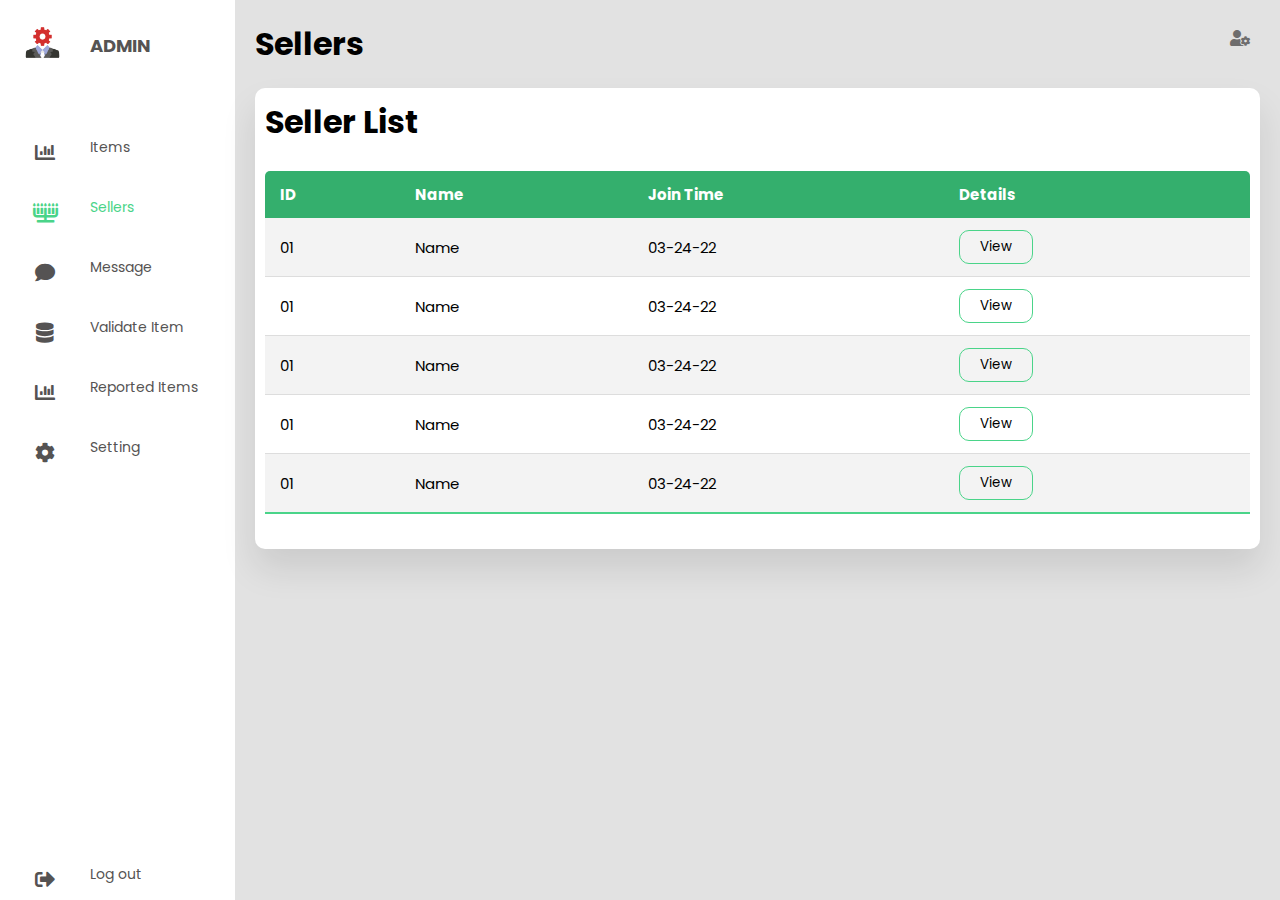
<file: AdminPanel/Html Template/sellers.html>
<!DOCTYPE html>
<html lang="en">
<head>
  <meta charset="UTF-8" />
  <title>Admin</title>
  <link rel="stylesheet" href="style.css" />
  <!-- Font Awesome Cdn Link -->
  <link rel="stylesheet" href="https://cdnjs.cloudflare.com/ajax/libs/font-awesome/5.15.4/css/all.min.css"/>
</head>
<body>
  <div class="container">
    <nav>
      <ul>
        <li><a href="#" class="logo">
          <img src="./4_(50).jpg">
          <span class="nav-item">Admin</span>
        </a></li>
        <li><a href="index.html">
            <i class="fas fa-chart-bar"></i>
            <span class="nav-item">Items</span>
          </a></li>
        <li><a href="#">
          <i class="fas fa-menorah" style="color: #4AD489;"></i>
          <span class="nav-item" style="color: #4AD489;">Sellers</span>
        </a></li>
        <li><a href="#">
          <i class="fas fa-comment"></i>
          <span class="nav-item">Message</span>
        </a></li>
        <li><a href="#">
          <i class="fas fa-database"></i>
          <span class="nav-item">Validate Item</span>
        </a></li>
        <li><a href="#">
          <i class="fas fa-chart-bar"></i>
          <span class="nav-item">Reported Items</span>
        </a></li>
        <li><a href="#">
          <i class="fas fa-cog"></i>
          <span class="nav-item">Setting</span>
        </a></li>

        <li><a href="#" class="logout">
          <i class="fas fa-sign-out-alt"></i>
          <span class="nav-item">Log out</span>
        </a></li>
      </ul>
    </nav>


    <section class="main">
      <div class="main-top">
        <h1>Sellers</h1>
        <i class="fas fa-user-cog"></i>
      </div>
      <section class="seller">
        <div class="seller-list">
          <h1>Seller List</h1>
          <table class="table">
            <thead>
              <tr>
                <th>ID</th>
                <th>Name</th>
                <th>Join Time</th>
                <th>Details</th>
              </tr>
            </thead>
            <tbody>
              <tr>
                <td>01</td>
                <td>Name</td>
                <td>03-24-22</td>
                <td><button>View</button></td>
              </tr>
              <tr>
                <td>01</td>
                <td>Name</td>
                <td>03-24-22</td>
                <td><button>View</button></td>
              </tr>
              <tr>
                <td>01</td>
                <td>Name</td>
                <td>03-24-22</td>
                <td><button>View</button></td>
              </tr>
              <tr>
                <td>01</td>
                <td>Name</td>
                <td>03-24-22</td>
                <td><button>View</button></td>
              </tr>
              <tr>
                <td>01</td>
                <td>Name</td>
                <td>03-24-22</td>
                <td><button>View</button></td>
              </tr>
            </tbody>
          </table>
        </div>
      </section>
    </section>
  </div>

</body>
</html>
</file>
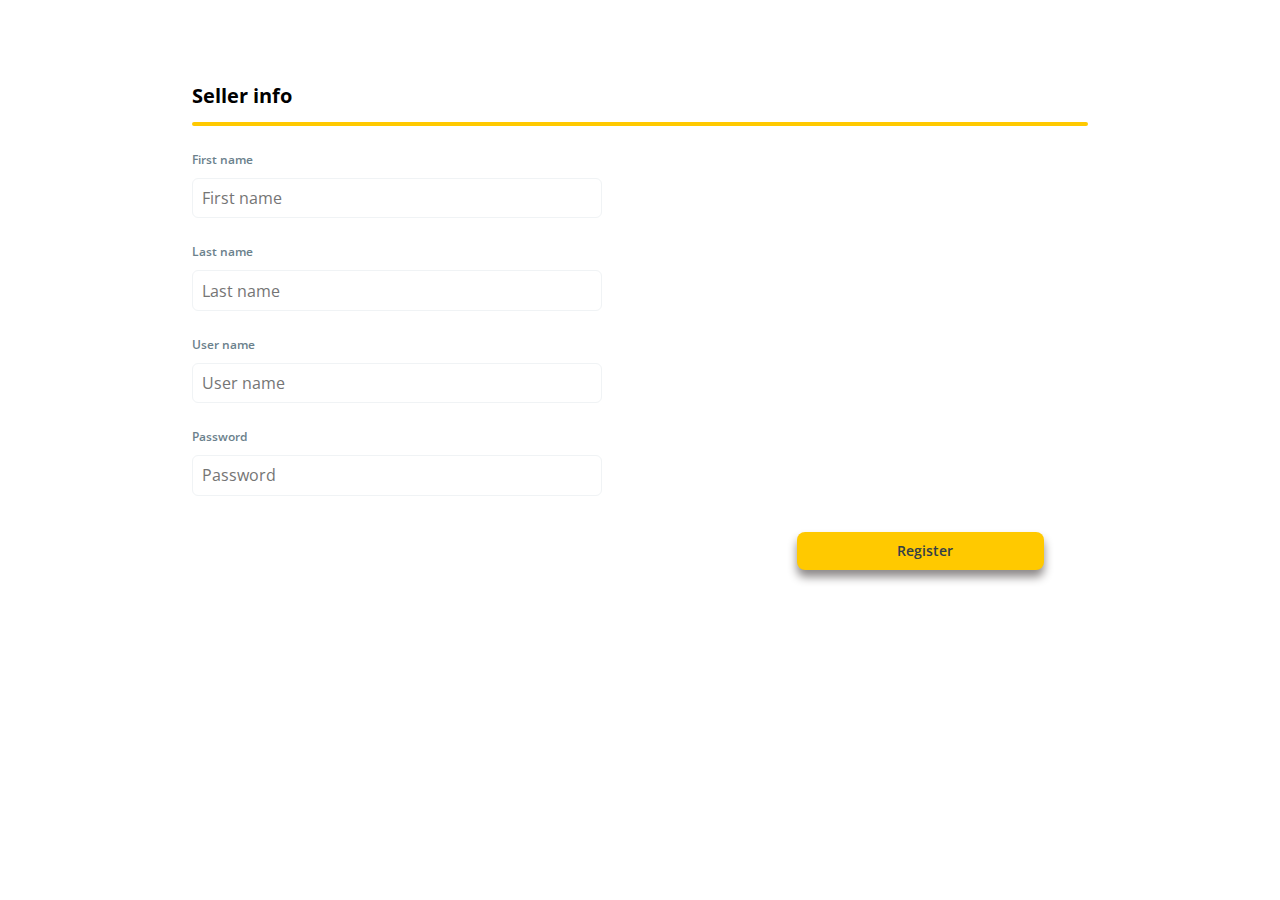
<file: SellerPage/Components/sellerRegister.html>
<!DOCTYPE html>
<html lang="en">
<head>
    <meta charset="UTF-8">
    <meta http-equiv="X-UA-Compatible" content="IE=edge">
    <meta name="viewport" content="width=device-width, initial-scale=1.0">
    <link rel="stylesheet" href="../style.css">
    <title>Seller Info</title>
</head>
<body>
    <form action="" method="post">
        <div class="cont">
            <h3 class="header">Seller info</h3>
            <hr class="headerline">
            <div class="container">
                <div class="seccol">
                    <div>
                        <label for="">First name</label>
                        <input type="text" placeholder="First name" name="fname">
                    </div>
                    <div>
                        <label for="">Last name</label>
                        <input type="text" placeholder="Last name" name="lname">
                    </div>
                    <div>
                        <label for="">User name</label>
                        <input type="text" placeholder="User name" name="uname">
                    </div>
                    <div>
                        <label for="">Password</label>
                        <input type="password" placeholder="Password" name="password">
                    </div>
                </div>
            </div>
            <input class="submitbtn" type="submit" value="Register" name="registerbtn" id="registerbtn">
            
        </div>
    </form>
</body>
</html>
</file>
<file: AdminPanel/Html Template/style.css>
/*  import google fonts */
@import url("https://fonts.googleapis.com/css2?family=Poppins:wght@400;500;600;700&display=swap");
*{
  margin: 0;
  padding: 0;
  outline: none;
  border: none;
  text-decoration: none;
  box-sizing: border-box;
  font-family: "Poppins", sans-serif;
}
body{
  background: rgb(226, 226, 226);
}
nav{
  position: sticky;
  top: 0;
  bottom: 0;
  height: 100vh;
  left: 0;
  min-width: 235px;
  background: #fff;
  overflow: hidden;
  transition: 1s;
}
.logo{
  text-align: center;
  display: flex;
  margin: 10px 0 0 10px;
  padding-bottom: 3rem;
}

.logo img{
  width: 45px;
  height: 45px;
  border-radius: 50%;
}
.logo span{
  font-weight: bold;
  padding-left: 15px;
  font-size: 18px;
  text-transform: uppercase;
}
a{
  position: relative;
  width: 280px;
  font-size: 14px;
  color: rgb(85, 83, 83);
  display: table;
  padding: 10px;
}
nav .fas{
  position: relative;
  width: 70px;
  height: 40px;
  top: 20px;
  font-size: 20px;
  text-align: center;
}
.nav-item{
  position: relative;
  top: 12px;
  margin-left: 10px;
}
a:hover{
  background: #eee;
}
a:hover i{
  color: #34AF6D;
  transition: 0.5s;
}
.logout{
  position: absolute;
  bottom: 0;
}

.container{
  display: flex;
}

/* MAin Section */
.main{
  position: relative;
  padding: 20px;
  width: 100%;
}
.main-top{
  display: flex;
  width: 100%;
}
.main-top i{
  position: absolute;
  right: 0;
  margin: 10px 30px;
  color: rgb(110, 109, 109);
  cursor: pointer;
}
.main .items{
  display: flex;
  width: 100%;
  flex-wrap: wrap;
  justify-content: center;
}
.items .card{
    min-width: 250px;
  margin: 10px;
  background: #fff;
  text-align: center;
  border-radius: 10px;
  padding: 10px;
  box-shadow: 0 20px 35px rgba(0, 0, 0, 0.1);
}
.items .card img{
  width: 200px;
  height: 200px;
  border-radius: 50%;
}
.items .card h4{
  text-transform: uppercase;
}
.items .card p{
  font-size: 12px;
  text-transform: uppercase;
}
.items table{
  margin:  auto;
}
.items .per span{
  padding: 5px;
  border-radius: 10px;
  background: rgb(223, 223, 223);
}
.items td{
  font-size: 14px;
  padding-right: 15px;
}
.items .card button{
  width: 100%;
  margin-top: 8px;
  padding: 7px;
  cursor: pointer;
  border-radius: 10px;
  background: transparent;
  border: 1px solid  vf;
}
.items .card button:hover{
  background: #4AD489;
  color: #fff;
  transition: 0.5s;
}

/*seller List serction  */
.seller{
  margin-top: 20px;
  text-transform: capitalize;
}
.seller-list{
  width: 100%;
  padding: 10px;
  margin-top: 10px;
  background: #fff;
  border-radius: 10px;
  box-shadow: 0 20px 35px rgba(0, 0, 0, 0.1);
}
.table{
  border-collapse: collapse;
  margin: 25px 0;
  font-size: 15px;
  min-width: 100%;
  overflow: hidden;
  border-radius: 5px 5px 0 0;
}
table thead tr{
  color: #fff;
  background: #34AF6D;
  text-align: left;
  font-weight: bold;
}
.table th,
.table td{
  padding: 12px 15px;
}
.table tbody tr{
  border-bottom: 1px solid #ddd;
}
.table tbody tr:nth-of-type(odd){
  background: #f3f3f3;
}
.table tbody tr.active{
  font-weight: bold;
  color: #4AD489;
}
.table tbody tr:last-of-type{
  border-bottom: 2px solid #4AD489;
}
.table button{
  padding: 6px 20px;
  border-radius: 10px;
  cursor: pointer;
  background: transparent;
  border: 1px solid #4AD489;
}
.table button:hover{
  background: #4AD489;
  color: #fff;
  transition: 0.5rem;
}
</file>
<file: SellerPage/style.css>
@import url('https://fonts.googleapis.com/css2?family=Open+Sans:wght@400;600&display=swap');
*{
    padding:0;
    margin:0;
}
div{
    display:flex;
    flex-direction: column;
}
.container{
    width:70vw;
    flex-direction: row;
    
}
.cont{
    width:70vw;
    margin-left:auto;
    margin-right:auto;
    
}
.firstcol{
    width: 32vw;
    margin-right: 3vw;
}
.seccol{
    width:32vw;
    margin-right:3vw;
}
div input{
    height: 3vw;
    border-radius: 6px;
    padding-left: 9px;
    border: 1px solid rgb(240, 243, 245);
    font-family: "Open Sans";
    font-weight: 400;
    font-size: 16px;
    color: rgb(51, 51, 51);
   
}
div label{
    color: rgb(107, 129, 140);
    margin-bottom: 10px;
    margin-top: 25px;
    font-family: "Open Sans";
    font-size: 12px;
    font-weight: 600;
}

.textArea{
    color: rgb(107, 129, 140);
    font-family: "Open Sans";
    font-size: 14px;
    font-weight: 400;
    border: 1px solid rgb(243, 245, 246);
    border-radius: 6px;
    line-height: 1.5;
    height:98px;
    padding-left:10px;
    padding-top:8px;
    width: 66vw;
}
.header{
    font-size: 1.6vw;
    margin-top:9vh;
    font-family: 'Open Sans', sans-serif;
}
.submitbtn{
    width: 247px;
    margin-top: 4vh;
    background-color: rgb(255, 201, 0);
    border: none;
    color: rgb(51, 62, 72);
    font-size: 14px;
    font-family: 'Open Sans', sans-serif;
    font-weight: 600;
    text-align:center;
    border-radius:8px;
    box-shadow: 0px 7px 10px #8d8989;
    margin-left: auto;
    margin-right: 44px;
    margin-bottom:100px;
}
.submitbtn:hover{
    opacity:.9;
    cursor: pointer;
}
.headerline{
    border: 2px solid rgb(255,201,0);
    border-radius: 25px;
    margin-top: 13px;
}
.signinpage{
    margin-left:auto;
}
.logincontainer{
    width: 100%;
    flex-direction: row;
    display: flex;
    justify-content: center;
}
.logincont{
    width:50vw;
    margin-left:auto;
    margin-right:auto;
}
.loginbtn{
    margin-left:0;
    margin-right:0;
    width:176px;
    margin-bottom:30px;
}
.createlink{
    font-family: 'Open Sans', sans-serif;
    font-weight: 400;
    text-decoration: none;
    color: rgb(51, 51, 51);
    font-size:14px;
}
.createlink:hover{
    color: rgb(255,201,0);
    text-decoration: underline;
}
/* -------products------ */
.bodycont{
    width:100%;
    display:flex;
    flex-direction: row;
}
.catalog{
    width:20%;
    height:100%;
    background-color: #8d8989;
}
.productcont{
    width: 100%;
    display: flex;
    align-items: center;
}
.itemcontainer{
    display: flex;
    flex-direction: row;
    flex-wrap: wrap;
    justify-content: center;
}
.item{
    width: 331px;
    height: max-content;
    margin: 15px 5px;
    cursor: pointer;
    border-radius: 10px;
    padding: 11px;
    padding-bottom: 36px;
}
.item:hover{
    border:2px solid rgb(240, 243, 245);
}
.item hr{
    border: 1px solid rgb(240, 243, 245);
    margin-top: 26px;
}
.itemdesc h2{
    margin-top: 20px;
    color:red;
    font-family: 'Open Sans', sans-serif;
    font-weight: 600;
}
.itemdesc h3{
    font-size: 33px;
    text-transform: capitalize;
    margin-top: 21px;
}
.editbtn{
    height: 3vh;
    border: none;
    color: #84c318;
    width: 95px;
    margin-top: 5px;
    margin-bottom: 1px;
    margin-left: 3vw;
    background-color: whitesmoke;
    cursor: pointer;
}
.editbtn:hover{
    background-color: rgb(255,201,0);
    font-style:bold;
    color:black;
}
.itemdetail{
    display:flex;
    flex-direction: row;
}
.productcont h1{
    margin-right: auto;
    

}
.newbtn{
    width:200px;
}
.headercomp{
    width:60%;
    display:flex;
    flex-direction:row;
    margin-bottom: 32px;
    margin-top: 47px;
}
.btnscont{
    margin-left: auto;
}
.btn {
    font-family: "Open Sans";
}
</file>
